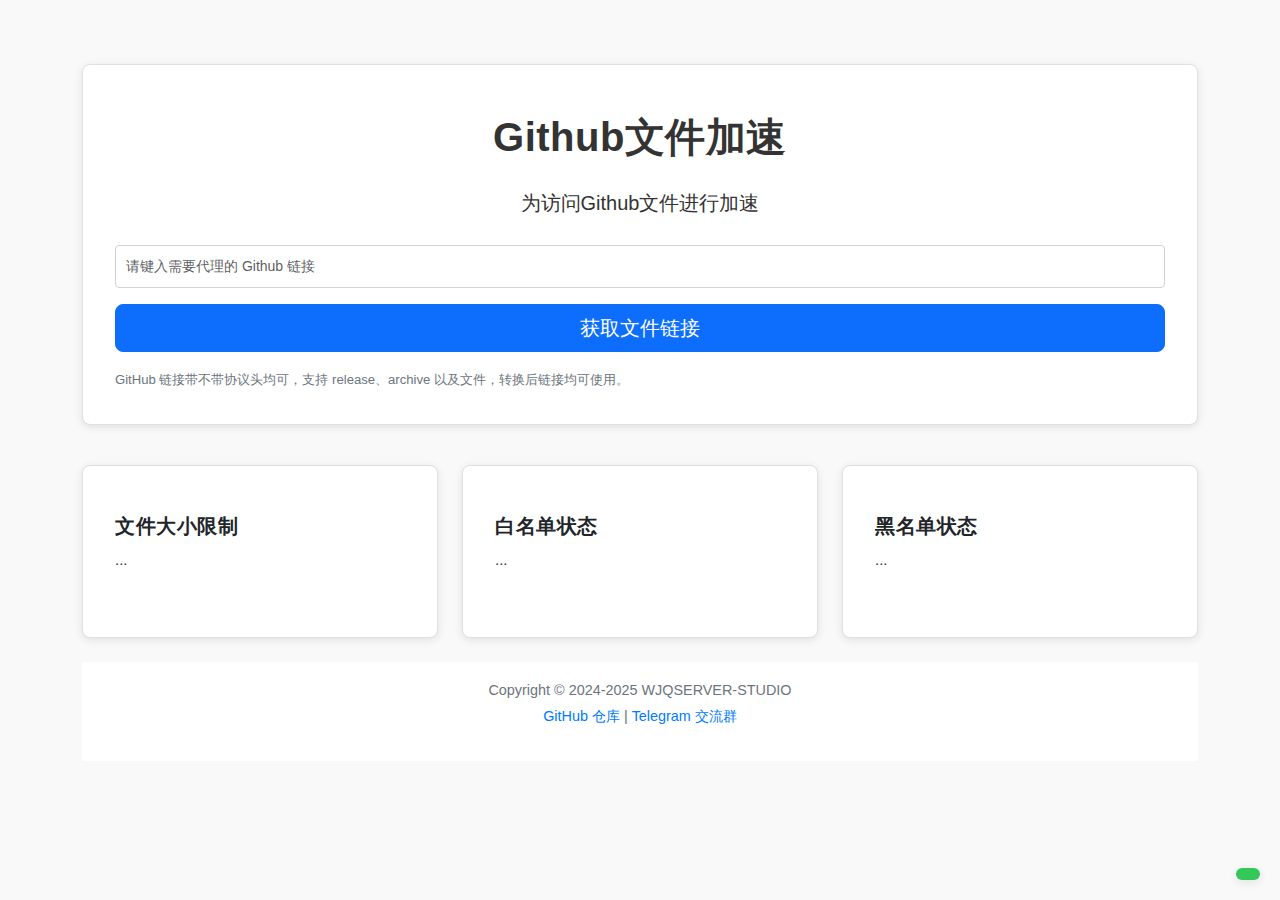
<file: pages/bootstrap/index.html>
<!DOCTYPE html>
<html lang="zh">

<head>
    <meta charset="UTF-8">
    <meta name="viewport" content="width=device-width, initial-scale=1.0">
    <title>Github文件加速</title>
    <link rel="stylesheet" href="https://cdn.jsdelivr.net/npm/bootstrap@5.3.3/dist/css/bootstrap.min.css" onerror="this.onerror=null; this.href='https://static.wjqserver.com/bootstrap.min.css';">
    <link rel="preconnect" href="https://fonts.googleapis.com">
    <link rel="preconnect" href="https://fonts.gstatic.com" crossorigin>
    <link href="style.css" rel="stylesheet">
</head>

<body>
    <div class="container py-4 py-md-5">
        <main>
            <div class="card mb-4">
                <div class="card-body">
                    <h1 class="text-center mb-4">Github文件加速</h1>
                    <p class="lead text-center mb-4">为访问Github文件进行加速</p>
                    <form id="github-form">
                        <div class="mb-3">
                            <input type="text" class="form-control form-control-lg" id="githubLinkInput"
                                placeholder="请键入需要代理的 Github 链接">
                        </div>
                        <button type="submit" class="btn btn-primary btn-lg w-100">获取文件链接</button>
                    </form>
                    <div id="output" class="mt-3 bg-light p-3 rounded position-relative" style="display: none;">
                        <pre id="formattedLinkOutput" class="mb-0"></pre>
                        <button id="copyButton"
                            class="btn btn-outline-secondary btn-sm position-absolute top-0 end-0 m-2" title="复制链接">
                            <svg xmlns="http://www.w3.org/2000/svg" width="16" height="16" fill="currentColor"
                                class="bi bi-clipboard" viewBox="0 0 16 16">
                                <path
                                    d="M4 1.5H3a2 2 0 0 0-2 2V14a2 2 0 0 0 2 2h10a2 2 0 0 0 2-2V3.5a2 2 0 0 0-2-2h-1v1h1a1 1 0 0 1 1 1V14a1 1 0 0 1-1 1H3a1 1 0 0 1-1-1V3.5a1 1 0 0 1 1-1h1v-1z" />
                                <path
                                    d="M9.5 1a.5.5 0 0 1 .5.5v1a.5.5 0 0 1-.5.5h-3a.5.5 0 0 1-.5-.5v-1a.5.5 0 0 1 .5-.5h3zm-3-1A1.5 1.5 0 0 0 5 1.5v1A1.5 1.5 0 0 0 6.5 4h3A1.5 1.5 0 0 0 11 2.5v-1A1.5 1.5 0 0 0 9.5 0h-3z" />
                            </svg>
                        </button>
                        <button id="openButton"
                            class="btn btn-outline-secondary btn-sm position-absolute top-0 end-0 m-2 me-5"
                            title="在新标签页中打开">
                            <svg xmlns="http://www.w3.org/2000/svg" width="16" height="16" fill="currentColor"
                                class="bi bi-box-arrow-up-right" viewBox="0 0 16 16">
                                <path fill-rule="evenodd"
                                    d="M8.636 3.5a.5.5 0 0 0-.5-.5H1.5A1.5 1.5 0 0 0 0 4.5v10A1.5 1.5 0 0 0 1.5 16h10a1.5 1.5 0 0 0 1.5-1.5V7.864a.5.5 0 0 0-1 0V14.5a.5.5 0 0 1-.5.5h-10a.5.5 0 0 1-.5-.5v-10a.5.5 0 0 1 .5-.5h6.636a.5.5 0 0 0 .5-.5z" />
                                <path fill-rule="evenodd"
                                    d="M16 .5a.5.5 0 0 0-.5-.5h-5a.5.5 0 0 0 0 1h3.793L6.146 9.146a.5.5 0 1 0 .708.708L15 1.707V5.5a.5.5 0 0 0 1 0v-5z" />
                            </svg>
                        </button>
                    </div>
                    <p class="text-muted small mt-3 mb-0">GitHub 链接带不带协议头均可，支持 release、archive 以及文件，转换后链接均可使用。</p>
                </div>
            </div>
            <div class="row">
                <div class="col-md-4 mb-3">
                    <div class="card h-100">
                        <div class="card-body">
                            <h5 class="card-title">文件大小限制</h5>
                            <p class="card-text" id="sizeLimitDisplay">...</p>
                        </div>
                    </div>
                </div>
                <div class="col-md-4 mb-3">
                    <div class="card h-100">
                        <div class="card-body">
                            <h5 class="card-title">白名单状态</h5>
                            <p class="card-text" id="whiteListStatus">...</p>
                        </div>
                    </div>
                </div>
                <div class="col-md-4 mb-3">
                    <div class="card h-100">
                        <div class="card-body">
                            <h5 class="card-title">黑名单状态</h5>
                            <p class="card-text" id="blackListStatus">...</p>
                        </div>
                    </div>
                </div>
            </div>
        </main>
        <footer class="text-center mt-4">
            <p class="text-muted">
                Copyright &copy; 2024-2025 WJQSERVER-STUDIO<br>
                <a href="https://github.com/WJQSERVER-STUDIO/ghproxy" class="text-decoration-none">GitHub 仓库</a> |
                <a href="https://t.me/ghproxy_go" class="text-decoration-none">Telegram 交流群</a>
            </p>
        </footer>
    </div>

    <div class="toast-container position-fixed top-0 end-0 p-3">
        <div id="toast" class="toast" role="alert" aria-live="assertive" aria-atomic="true">
            <div class="toast-body"></div>
        </div>
    </div>

    <div id="versionBadge" class="version-badge"></div>

    <script>
        var script = document.createElement('script');
        script.src = "https://cdn.jsdelivr.net/npm/bootstrap@5.3.3/dist/js/bootstrap.bundle.min.js";
        script.async = true;
        script.defer = true;
        script.onerror = function() {
            var backupScript = document.createElement('script');
            backupScript.src = "https://static.wjqserver.com/bootstrap.bundle.min.js";
            backupScript.async = true;
            backupScript.defer = true;
            document.head.appendChild(backupScript);
        };
        document.head.appendChild(script);
    </script>
    <script src="script.js"></script>
</body>

</html>
</file>
<file: pages/bootstrap/style.css>
/* 通用样式 */
        :root {
            --primary-color: #007aff;
            /* 主要按钮颜色 */
            --secondary-color: #34c759;
            /* 次要按钮颜色 */
            --background-color: #f9f9f9;
            /* 亮色模式背景 */
            --card-background: #ffffff;
            /* 卡片背景 */
            --text-color: #333333;
            /* 亮色模式文本颜色 */
            --border-color: #e0e0e0;
            /* 边框颜色 */
            --input-background: #ffffff;
            /* 输入框背景 */
            --input-border: #d1d1d6;
            /* 输入框边框 */
            --pre-background: #f1f3f4;
            /* 代码块背景 */
            --pre-text-color: #333333;
            /* 代码块文本颜色 */
            --version-badge-hover: #39c5bb;
            /* 说明文字颜色 */
            --muted-text-color: #6c757d;
        }

        body {
            background-color: var(--background-color);
            color: var(--text-color);
            font-family: sans-serif;
            line-height: 1.8;
            font-size: 15px;
            margin: 0;
            padding: 0;
        }

        h1,
        h2,
        h3,
        h4,
        h5,
        h6 {
            color: var(--text-color);
            font-weight: 800;
            letter-spacing: 0.5px;
            margin: 1rem 0;
        }

        p,
        span,
        a,
        li {
            color: var(--text-color);
            margin-bottom: 1rem;
        }

        a {
            text-decoration: none;
            color: var(--primary-color);
        }

        a:hover {
            color: #0056b3;
        }

        .card {
            background-color: var(--card-background);
            border: 1px solid var(--border-color);
            border-radius: 8px;
            padding: 16px;
            margin: 16px 0;
            box-shadow: 0 2px 8px rgba(0, 0, 0, 0.1);
            transition: transform 0.2s, box-shadow 0.2s;
        }

        .card:hover {
            box-shadow: 0 4px 20px rgba(0, 0, 0, 0.15);
            transform: translateY(-4px);
        }

        .btn-outline-secondary {
            border-radius: 50%;
            padding: 6px;
            transition: #e9e9e9 0.3s ease-in-out, color 0.3s ease-in-out;
        }

        .btn-outline-secondary:hover {
            background-color: var(--primary-color);
            color: white;
        }

        .form-control {
            background-color: var(--input-background);
            border: 1px solid var(--input-border);
            color: var(--text-color);
            padding: 10px;
            border-radius: 4px;
            font-size: 14px;
            outline: none;
            transition: border-color 0.2s, box-shadow 0.2s;
        }

        .form-control:focus {
            border-color: var(--primary-color);
            box-shadow: 0 0 0 3px rgba(10, 132, 255, 0.3);
        }

        .text-muted {
            color: var(--muted-text-color) !important;
        }

        .bg-light {
            background-color: var(--card-background) !important;
        }

        pre {
            background-color: var(--pre-background);
            color: var(--pre-text-color);
            padding: 16px;
            border-radius: 8px;
            overflow-x: auto;
            font-size: 14px;
            line-height: 1.6;
        }

        .version-badge {
            position: fixed;
            bottom: 20px;
            right: 20px;
            background-color: var(--secondary-color);
            color: white;
            padding: 6px 12px;
            border-radius: 20px;
            font-size: 0.8rem;
            box-shadow: 0 2px 10px rgba(0, 0, 0, 0.1);
            transition: background-color 0.3s ease-in-out;
        }

        .version-badge:hover {
            background-color: var(--version-badge-hover);
        }

        footer {
            padding: 16px;
            text-align: center;
            color: var(--text-color);
            font-size: 0.9rem;
            background-color: var(--card-background);
        }

        footer a {
            color: var(--primary-color);
        }

        footer a:hover {
            color: #0056b3;
        }

        /* 暗色模式 */
        @media (prefers-color-scheme: dark) {
            :root {
                --background-color: #121212;
                /* 深灰色背景 */
                --card-background: #1e1e1e;
                /* 卡片背景稍浅 */
                --text-color: #ffffff;
                /* 纯白文本 */
                --primary-color: #0a84ff;
                /* 按钮蓝色 */
                --secondary-color: #30d158;
                /* 次要按钮绿色 */
                --border-color: #3a3a3a;
                /* 边框颜色 */
                --input-background: #2c2c2c;
                /* 输入框背景 */
                --input-border: #4a4a4a;
                /* 输入框边框 */
                --pre-background: #3b3636;
                /* 代码块背景 */
                --pre-text-color: #ffffff;
                /* 代码块文本颜色 */
                --version-badge-hover: #39c5bc9a;
                /* 说明文字颜色 */
                --muted-text-color: #a0a0a0;
            }

            body {
                background-color: var(--background-color);
                color: var(--text-color);
            }

            h1,
            h2,
            h3,
            h4,
            h5,
            h6,
            p,
            span,
            a,
            li {
                color: var(--text-color);
            }

            .card {
                background-color: var(--card-background);
                color: var(--text-color);
                border: 1px solid var(--border-color);
            }

            .btn-outline-secondary {
                border-radius: 50%;
                padding: 6px;
                transition: background-color 0.3s ease-in-out, color 0.3s ease-in-out;
            }

            .btn-outline-secondary:hover {
                background-color: var(--primary-color);
                color: white;
            }

            .toast {
                background-color: var(--card-background);
                color: var(--text-color);
                border: 1px solid var(--border-color);
                border-radius: 8px;
                box-shadow: 0 2px 8px rgba(0, 0, 0, 0.1);
            }

            .toast-body {
                padding: 12px;
            }


            .form-control {
                background-color: var(--input-background);
                border: 1px solid var(--input-border);
                color: var(--text-color);
            }

            .bg-light {
                background-color: var(--card-background) !important;
            }

            pre {
                background-color: var(--pre-background);
                color: var(--pre-text-color);
            }

            footer {
                background-color: var(--card-background);
                color: var(--text-color);
            }

            footer a {
                color: var(--primary-color);
            }
        }
</file>
